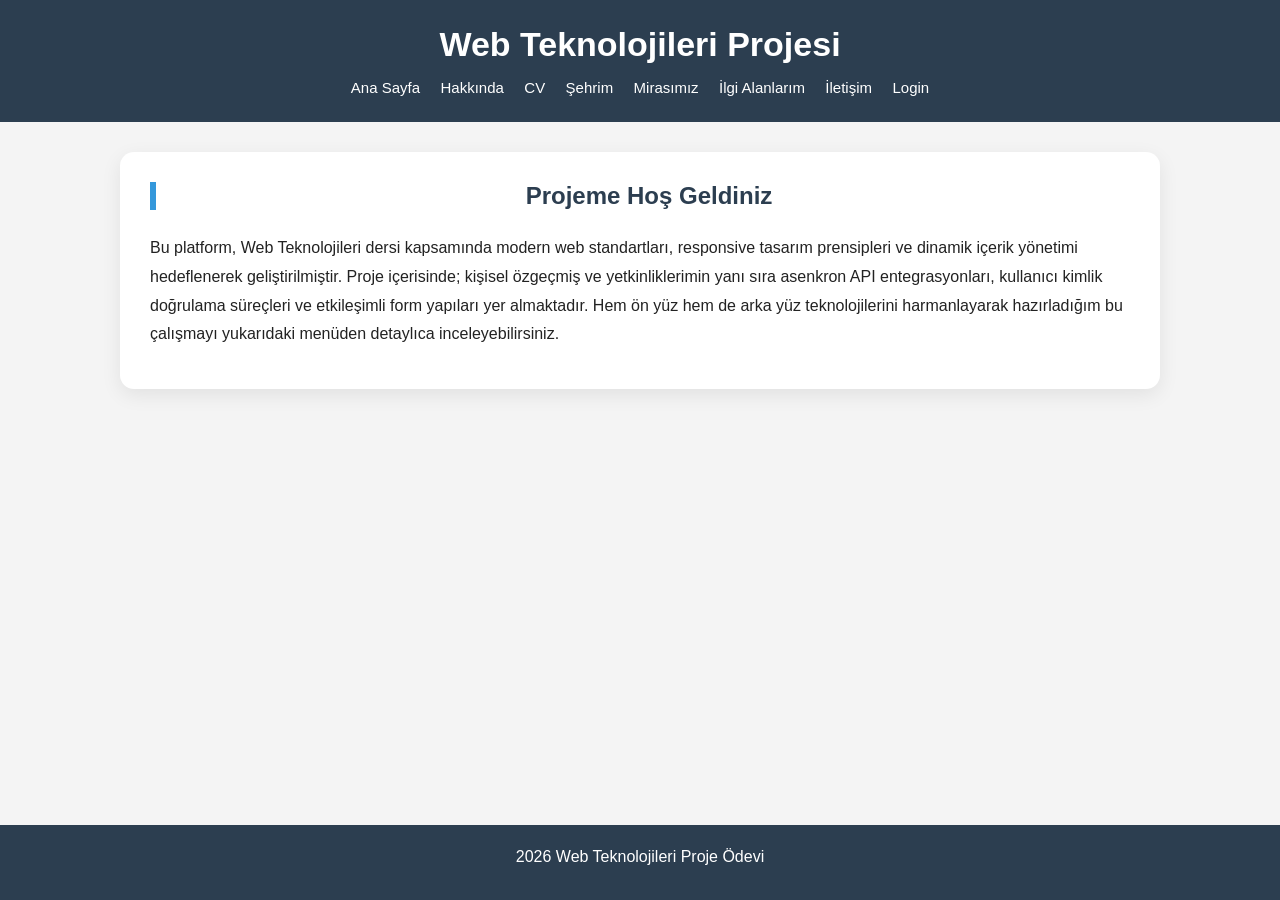
<file: index.html>
<!DOCTYPE html>
<html lang="tr">
<head>
    <meta charset="UTF-8">
    <!-- Mobil cihazlarda sayfanın düzgün görünmesi için viewport ayarı -->
    <meta name="viewport" content="width=device-width, initial-scale=1.0">
    <title>Ana Sayfa - Web Teknolojileri Projesi</title>
    <!-- Tüm sayfalar için ortak stil dosyam -->
    <link rel="stylesheet" href="style.css">
</head>
<body>
 
    <!-- ===== SAYFA BAŞLIĞI VE NAVİGASYON ===== -->
    <header>
        <h1>Web Teknolojileri Projesi</h1>
 
        <!-- Sitenin tüm sayfalarına ulaşmak için kullandığım nav menüsü -->
        <nav>
            <a href="index.html">Ana Sayfa</a>
            <a href="hakkinda.html">Hakkında</a>
            <a href="cv.html">CV</a>
            <a href="sehrim.html">Şehrim</a>
            <a href="mirasimiz.html">Mirasımız</a>
            <a href="ilgi-alanlarim.html">İlgi Alanlarım</a>
            <a href="iletisim.html">İletişim</a>
            <a href="login.html">Login</a>
        </nav>
    </header>
 
    <!-- ===== ANA İÇERİK ALANI ===== -->
    <main>
        <section>
            <h2 style="text-align: center;">Projeme Hoş Geldiniz</h2>
            <p>
                Bu platform, Web Teknolojileri dersi kapsamında modern web standartları,
                responsive tasarım prensipleri ve dinamik içerik yönetimi hedeflenerek
                geliştirilmiştir. Proje içerisinde; kişisel özgeçmiş ve yetkinliklerimin
                yanı sıra asenkron API entegrasyonları, kullanıcı kimlik doğrulama süreçleri
                ve etkileşimli form yapıları yer almaktadır. Hem ön yüz hem de arka yüz
                teknolojilerini harmanlayarak hazırladığım bu çalışmayı yukarıdaki menüden
                detaylıca inceleyebilirsiniz.
            </p>
        </section>
    </main>
 
    <!-- ===== SAYFA ALTI ===== -->
    <footer>
        <p>2026 Web Teknolojileri Proje Ödevi</p>
    </footer>
 
</body>
</html>
</file>
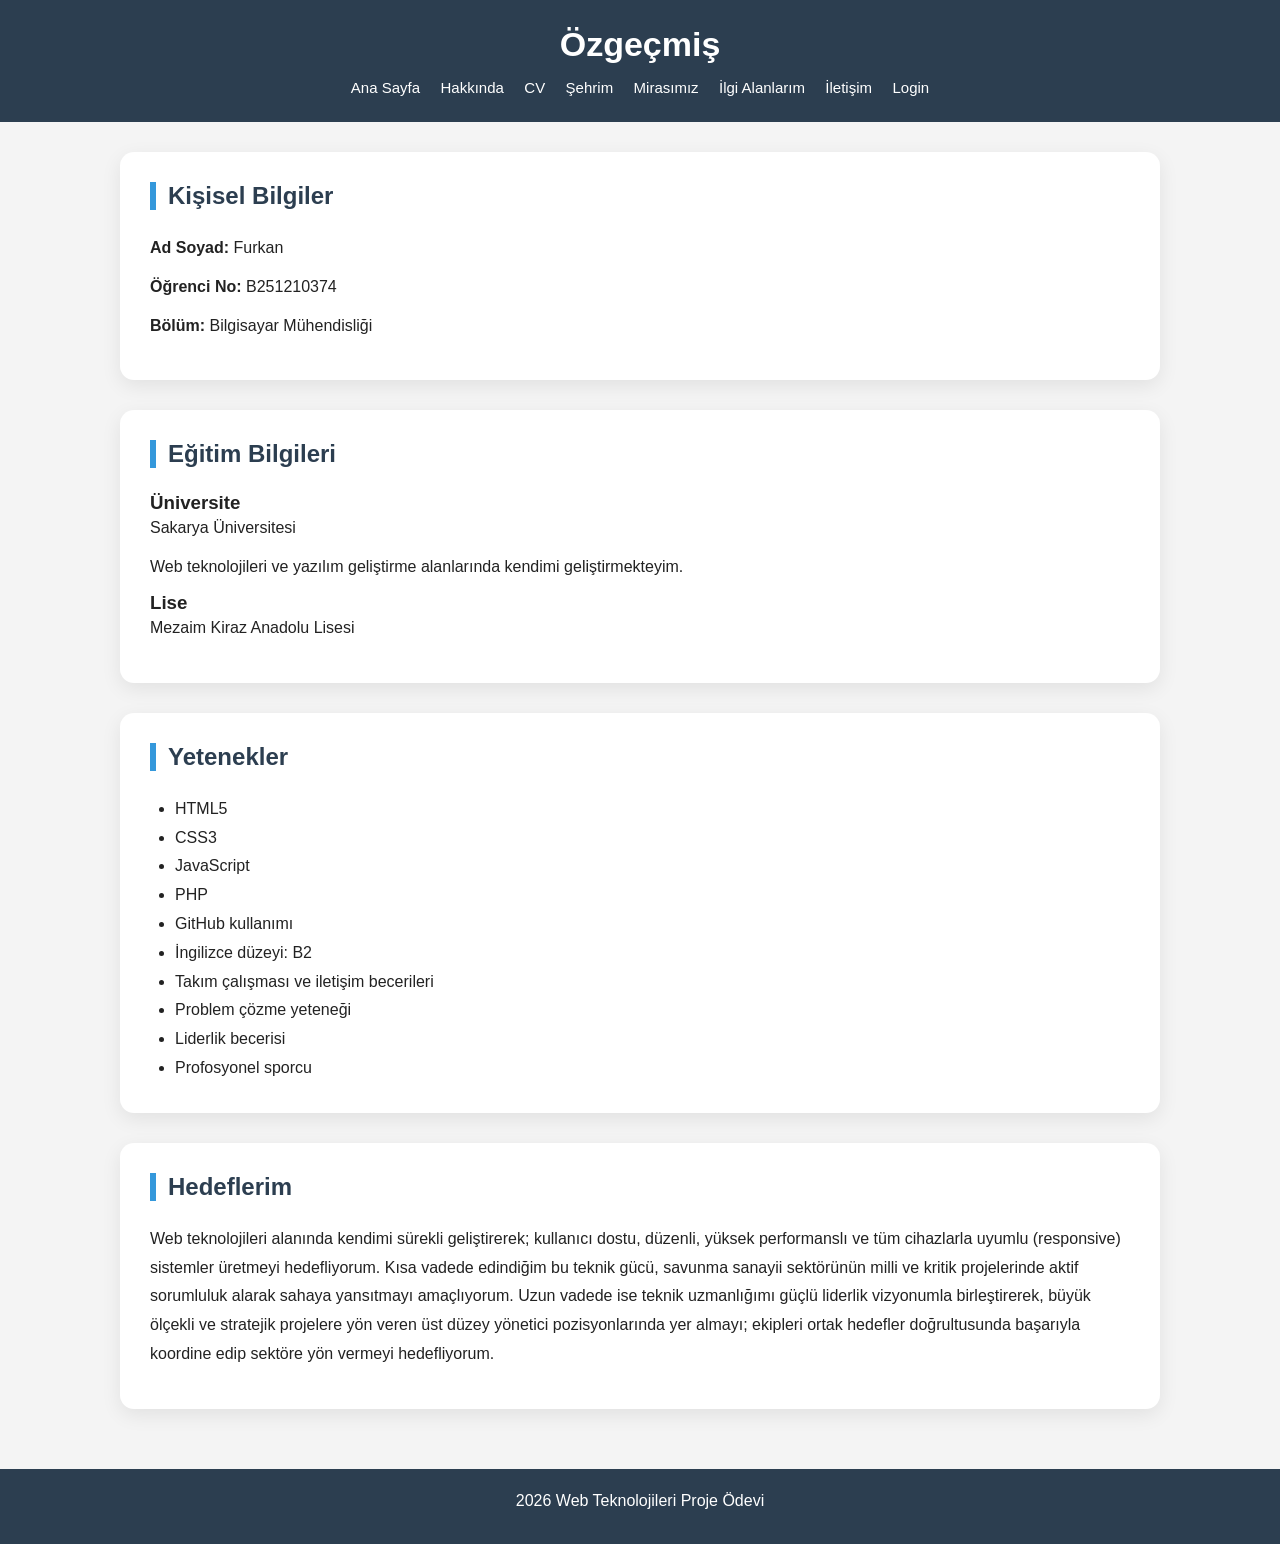
<file: cv.html>
<!DOCTYPE html>
<html lang="tr">
<head>
    <meta charset="UTF-8">
    <meta name="viewport" content="width=device-width, initial-scale=1.0">
    <title>Özgeçmiş</title>
    <link rel="stylesheet" href="style.css">
</head>
<body>

    <header>
        <h1>Özgeçmiş</h1>

        <nav>
            <a href="index.html">Ana Sayfa</a>
            <a href="hakkinda.html">Hakkında</a>
            <a href="cv.html">CV</a>
            <a href="sehrim.html">Şehrim</a>
            <a href="mirasimiz.html">Mirasımız</a>
            <a href="ilgi-alanlarim.html">İlgi Alanlarım</a>
            <a href="iletisim.html">İletişim</a>
            <a href="login.html">Login</a>
        </nav>
    </header>

    <main>
        <section>
            <h2>Kişisel Bilgiler</h2>
            <article>
                <p><strong>Ad Soyad:</strong> Furkan</p>
                <p><strong>Öğrenci No:</strong> B251210374</p>
                <p><strong>Bölüm:</strong> Bilgisayar Mühendisliği</p>
            </article>
        </section>

        <section>
            <h2>Eğitim Bilgileri</h2>

            <article>
                <h3>Üniversite</h3>
                <p>Sakarya Üniversitesi</p>
                <p>Web teknolojileri ve yazılım geliştirme alanlarında kendimi geliştirmekteyim.</p>
            </article>

            <article>
                <h3>Lise</h3>
                <p>Mezaim Kiraz Anadolu Lisesi</p>
            </article>
        </section>

        <section>
            <h2>Yetenekler</h2>
            <article>
                <ul >
                    <li>HTML5</li>
                    <li>CSS3</li>
                    <li>JavaScript</li>
                    <li>PHP</li>            
                    <li>GitHub kullanımı</li>
                    <li>İngilizce düzeyi: B2</li>
                    <li>Takım çalışması ve iletişim becerileri</li>
                    <li>Problem çözme yeteneği</li>
                    <li>Liderlik becerisi</li>
                    <li>Profosyonel sporcu</li>
                </ul>
            </article>
        </section>

        <section>
            <h2>Hedeflerim</h2>
            <article>
                <p>
                    Web teknolojileri alanında kendimi sürekli geliştirerek; kullanıcı dostu, düzenli, yüksek performanslı ve tüm cihazlarla uyumlu (responsive) sistemler üretmeyi hedefliyorum.

                    Kısa vadede edindiğim bu teknik gücü, savunma sanayii sektörünün milli ve kritik projelerinde aktif sorumluluk alarak sahaya yansıtmayı amaçlıyorum. Uzun vadede ise teknik uzmanlığımı güçlü liderlik vizyonumla birleştirerek, büyük ölçekli ve stratejik projelere yön veren üst düzey yönetici pozisyonlarında yer almayı; ekipleri ortak hedefler doğrultusunda başarıyla koordine edip sektöre yön vermeyi hedefliyorum.
                </p>
            </article>
        </section>
    </main>

    <footer>
        <p>2026 Web Teknolojileri Proje Ödevi</p>
    </footer>

</body>
</html>
</file>
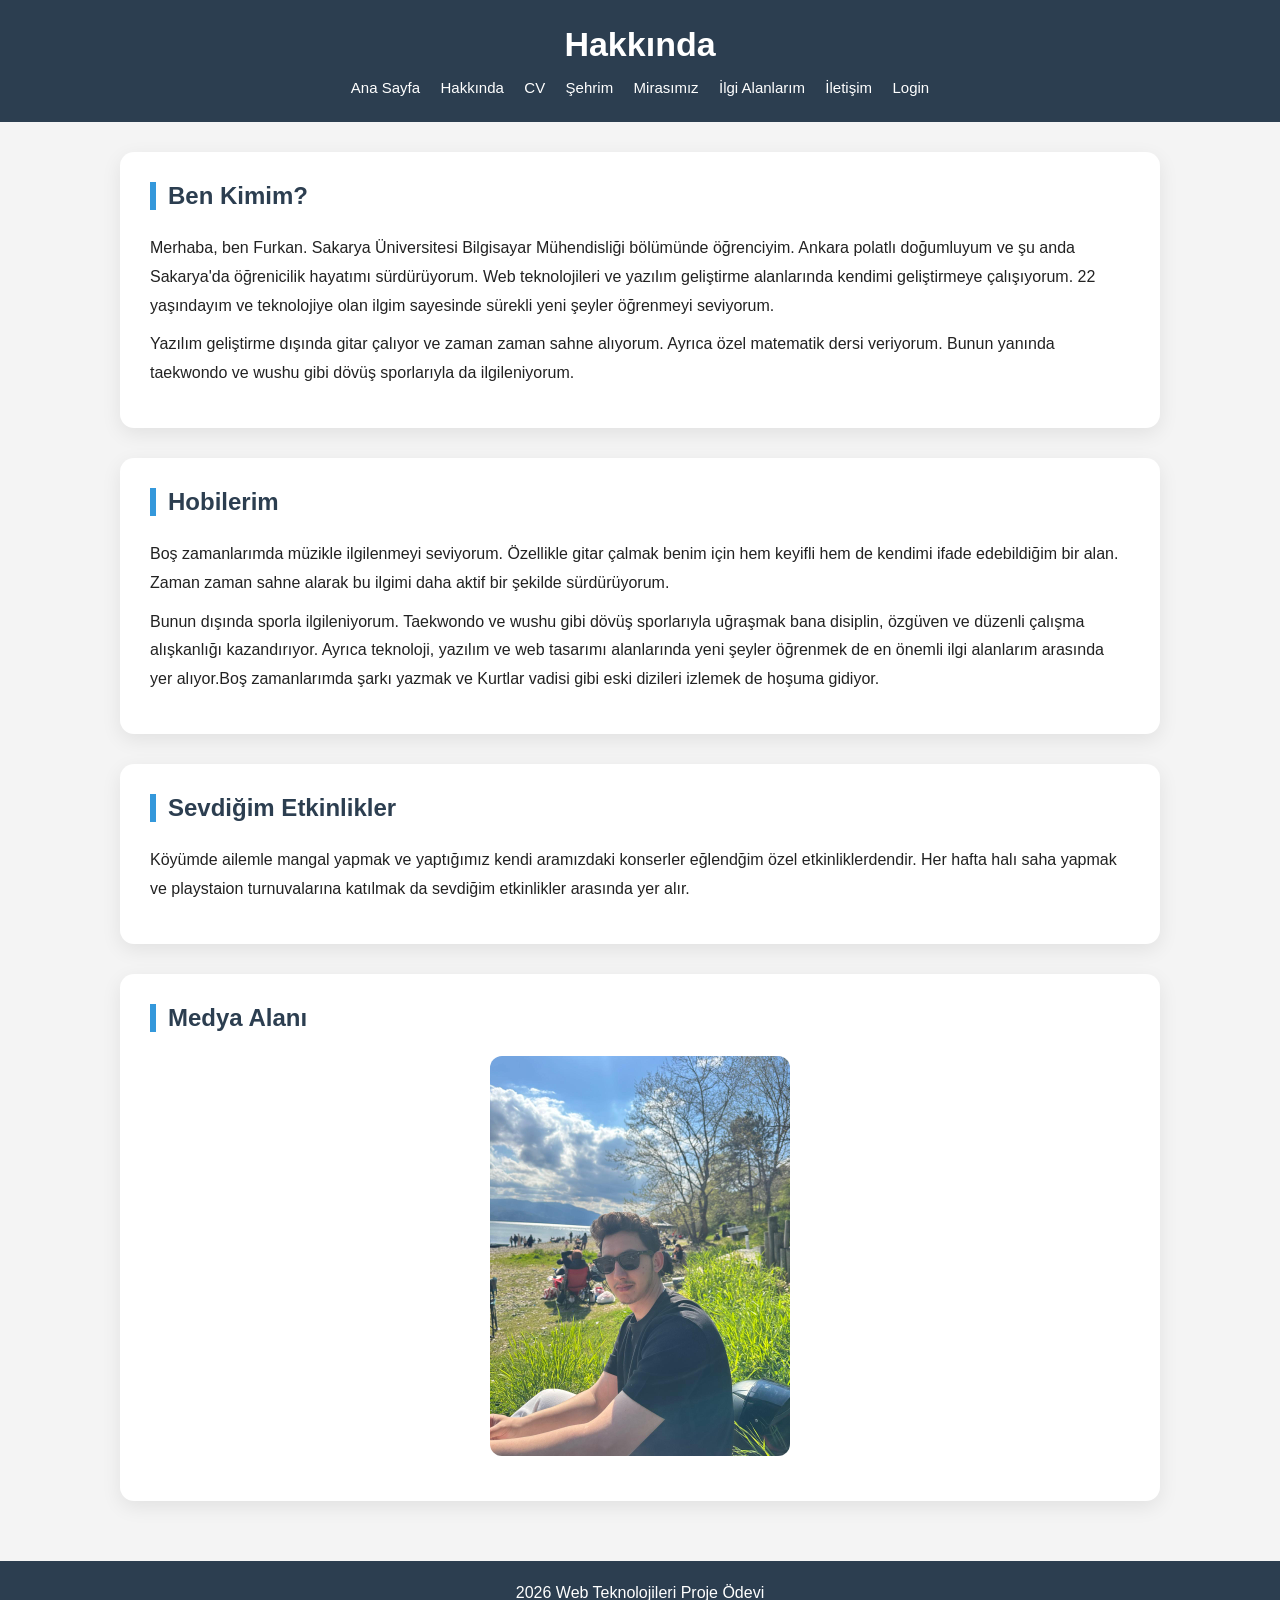
<file: hakkinda.html>
<!DOCTYPE html>
<html lang="tr">

<head>
    <meta charset="UTF-8">
    <!-- Sayfa mobil cihazlarda da düzgün görünsün diye viewport tanımladım -->
    <meta name="viewport" content="width=device-width, initial-scale=1.0">
    <title>Hakkında - Furkan</title>
    <!-- Projenin tamamında tek bir CSS dosyası kullandım, tutarlı görünüm için -->
    <link rel="stylesheet" href="style.css">
</head>

<body>

    <!-- ===== SAYFA BAŞLIĞI VE NAVİGASYON ===== -->
    <header>
        <h1>Hakkında</h1>

        <!-- Sitemin tüm bölümlerine buradan ulaşılabiliyor -->
        <nav>
            <a href="index.html">Ana Sayfa</a>
            <a href="hakkinda.html">Hakkında</a>
            <a href="cv.html">CV</a>
            <a href="sehrim.html">Şehrim</a>
            <a href="mirasimiz.html">Mirasımız</a>
            <a href="ilgi-alanlarim.html">İlgi Alanlarım</a>
            <a href="iletisim.html">İletişim</a>
            <a href="login.html">Login</a>
        </nav>
    </header>

    <!-- ===== ANA İÇERİK: KENDİMİ TANITAN BÖLÜMLER ===== -->
    <main>

        <!-- Kısa öz tanıtım -->
        <section>
            <h2>Ben Kimim?</h2>
            <p>
                Merhaba, ben Furkan. Sakarya Üniversitesi Bilgisayar Mühendisliği bölümünde öğrenciyim.
                Ankara polatlı doğumluyum ve şu anda Sakarya'da öğrenicilik hayatımı sürdürüyorum.
                Web teknolojileri ve yazılım geliştirme alanlarında kendimi geliştirmeye çalışıyorum.
                22 yaşındayım ve teknolojiye olan ilgim sayesinde sürekli yeni şeyler öğrenmeyi seviyorum.
            </p>

            <p>
                Yazılım geliştirme dışında gitar çalıyor ve zaman zaman sahne alıyorum.
                Ayrıca özel matematik dersi veriyorum. Bunun yanında taekwondo ve wushu gibi
                dövüş sporlarıyla da ilgileniyorum.
            </p>
        </section>

        <!-- Hobilerimi anlattığım bölüm -->
        <section>
            <h2>Hobilerim</h2>
            <p>
                Boş zamanlarımda müzikle ilgilenmeyi seviyorum. Özellikle gitar çalmak benim için
                hem keyifli hem de kendimi ifade edebildiğim bir alan. Zaman zaman sahne alarak
                bu ilgimi daha aktif bir şekilde sürdürüyorum.
            </p>

            <p>
                Bunun dışında sporla ilgileniyorum. Taekwondo ve wushu gibi dövüş sporlarıyla
                uğraşmak bana disiplin, özgüven ve düzenli çalışma alışkanlığı kazandırıyor.
                Ayrıca teknoloji, yazılım ve web tasarımı alanlarında yeni şeyler öğrenmek de
                en önemli ilgi alanlarım arasında yer alıyor.Boş zamanlarımda şarkı yazmak ve
                Kurtlar vadisi gibi eski dizileri izlemek de hoşuma gidiyor.
            </p>
        </section>

        <!-- Sevdiğim etkinlikleri anlattığım bölüm -->
        <section>
            <h2>Sevdiğim Etkinlikler</h2>
            <p>
               Köyümde ailemle mangal yapmak ve yaptığımız kendi aramızdaki konserler eğlendğim özel etkinliklerdendir.
               Her hafta halı saha yapmak ve playstaion turnuvalarına katılmak da sevdiğim etkinlikler arasında yer alır.
            </p>
        </section>

        <!-- Proje gereksinimi: resim veya video gibi medya öğesi içermeli -->
        <section>
            <h2>Medya Alanı</h2>

            <!-- Kendi fotoğrafım; images klasörüne koyduğum resmi gösteriyorum -->
            <img src="images/furkan.jpg" alt="Furkan - Profil Fotoğrafı"
                style="max-width:300px; border-radius:12px; display:block; margin:15px auto;">

        </section>

    </main>

    <!-- ===== SAYFA ALTI ===== -->
    <footer>
        <p>2026 Web Teknolojileri Proje Ödevi</p>
    </footer>

</body>

</html>
</file>
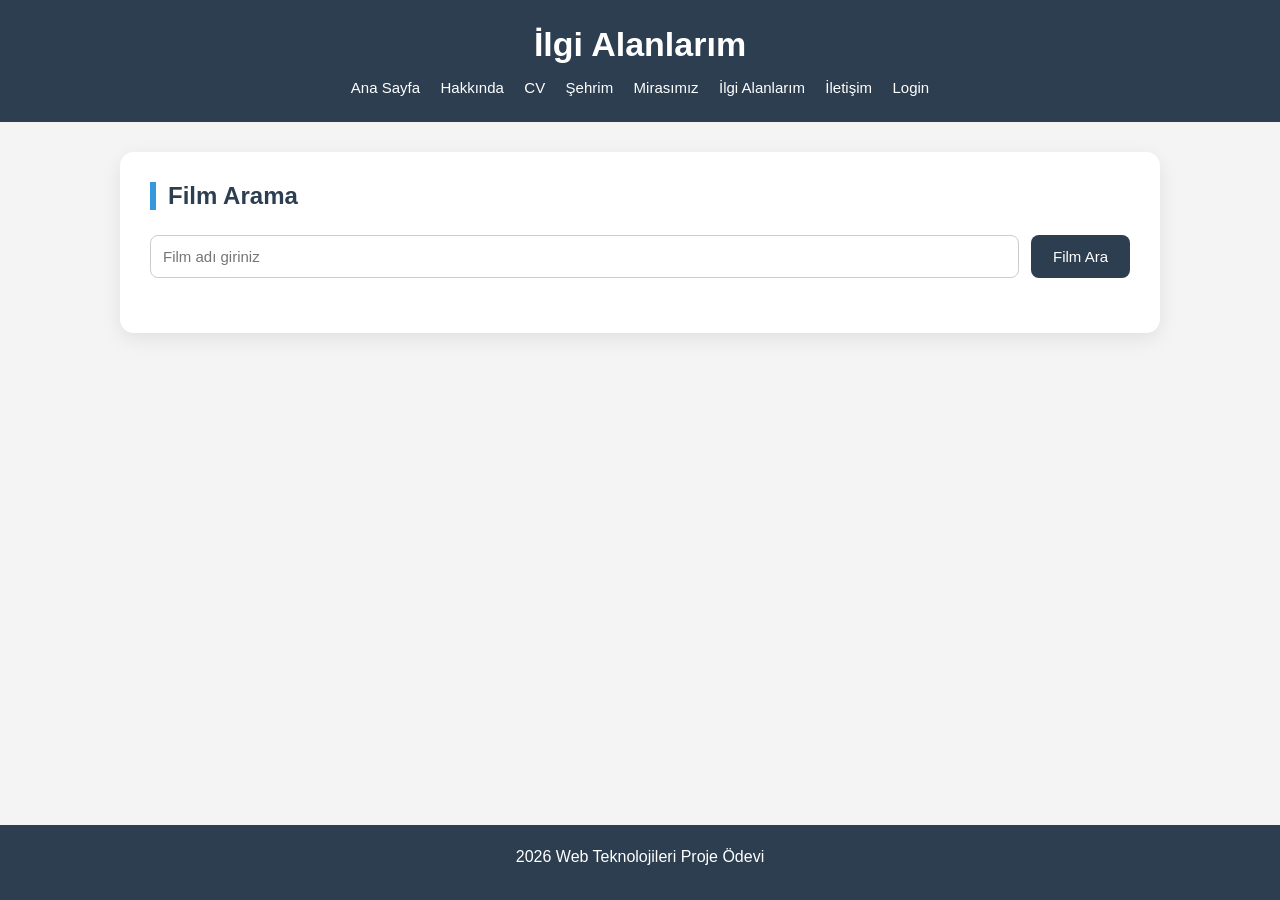
<file: ilgi-alanlarim.html>
<!DOCTYPE html>
<html lang="tr">

<head>
    <meta charset="UTF-8">
    <!-- Responsive görünüm için viewport ayarı -->
    <meta name="viewport" content="width=device-width, initial-scale=1.0">
    <title>İlgi Alanlarım - Film Arama</title>
    <!-- Projenin ortak stil dosyası -->
    <link rel="stylesheet" href="style.css">
</head>

<body>

    <!-- ===== SAYFA BAŞLIĞI VE NAVİGASYON ===== -->
    <header>
        <h1>İlgi Alanlarım</h1>

        <!-- Tüm sayfalara ulaşmak için navigasyon menüsü -->
        <nav>
            <a href="index.html">Ana Sayfa</a>
            <a href="hakkinda.html">Hakkında</a>
            <a href="cv.html">CV</a>
            <a href="sehrim.html">Şehrim</a>
            <a href="mirasimiz.html">Mirasımız</a>
            <a href="ilgi-alanlarim.html">İlgi Alanlarım</a>
            <a href="iletisim.html">İletişim</a>
            <a href="login.html">Login</a>
        </nav>
    </header>

    <!-- ===== ANA İÇERİK ===== -->
    <main>
        <section>
            <h2>Film Arama</h2>

            <!-- Film arama alanı -->
            <div class="movie-search-box">
                <input type="text" id="filmAdi" placeholder="Film adı giriniz">
                <button type="button" onclick="filmAra()">Film Ara</button>
            </div>

            <!-- Hata / bilgi mesajı -->
            <p id="film-mesaj"></p>

            <!-- API'den gelen film bilgileri burada gösteriyorum -->
            <div id="movie-info"></div>
        </section>
    </main>

    <!-- ===== SAYFA ALTI ===== -->
    <footer>
        <p>2026 Web Teknolojileri Proje Ödevi</p>
    </footer>

    <script>
        function filmAra() {
            const apiKey = "99992f15726fd4411466c526efe591a6";
            const filmAdi = document.getElementById("filmAdi").value.trim();
            const movieInfo = document.getElementById("movie-info");
            const filmMesaj = document.getElementById("film-mesaj");

            movieInfo.innerHTML = "";
            filmMesaj.textContent = "";
            filmMesaj.style.color = "#555";

            if (filmAdi === "") {
                filmMesaj.textContent = "Lütfen aramak istediğiniz film adını yazınız.";
                filmMesaj.style.color = "red";
                return;
            }

            filmMesaj.textContent = "Film bilgileri yükleniyor...";

            const url = `https://api.themoviedb.org/3/search/movie?api_key=${apiKey}&query=${encodeURIComponent(filmAdi)}&language=tr-TR`;

            fetch(url)
                .then(function (response) {
                    return response.json();
                })
                .then(function (data) {
                    if (!data.results || data.results.length === 0) {
                        filmMesaj.textContent = "Aradığınız film bulunamadı.";
                        filmMesaj.style.color = "red";
                        return;
                    }

                    filmMesaj.textContent = "";

                    const film = data.results[0];

                    const posterUrl = film.poster_path
                        ? `https://image.tmdb.org/t/p/w500${film.poster_path}`
                        : "";

                    const aciklama = film.overview
                        ? film.overview
                        : "Bu film için Türkçe açıklama bulunmamaktadır.";

                    const yayinTarihi = film.release_date
                        ? film.release_date
                        : "Yayın tarihi bulunamadı.";

                    const puan = film.vote_average
                        ? film.vote_average
                        : "Puan bilgisi bulunamadı.";

                    movieInfo.innerHTML = `
                        <div class="movie-card">
                            <div class="movie-poster">
                                ${
                                    posterUrl
                                    ? `<img src="${posterUrl}" alt="${film.title} posteri">`
                                    : `<p>Bu film için poster bulunamadı.</p>`
                                }
                            </div>

                            <div class="movie-detail">
                                <h3>${film.title}</h3>
                                <p><strong>Açıklama:</strong> ${aciklama}</p>
                                <p><strong>Yayın Tarihi:</strong> ${yayinTarihi}</p>
                                <p><strong>Film Puanı:</strong> ${puan}</p>
                            </div>
                        </div>
                    `;
                })
                .catch(function () {
                    filmMesaj.textContent = "API bağlantısında bir hata oluştu. Lütfen internet bağlantınızı kontrol ediniz.";
                    filmMesaj.style.color = "red";
                });
        }
    </script>

</body>

</html>
</file>
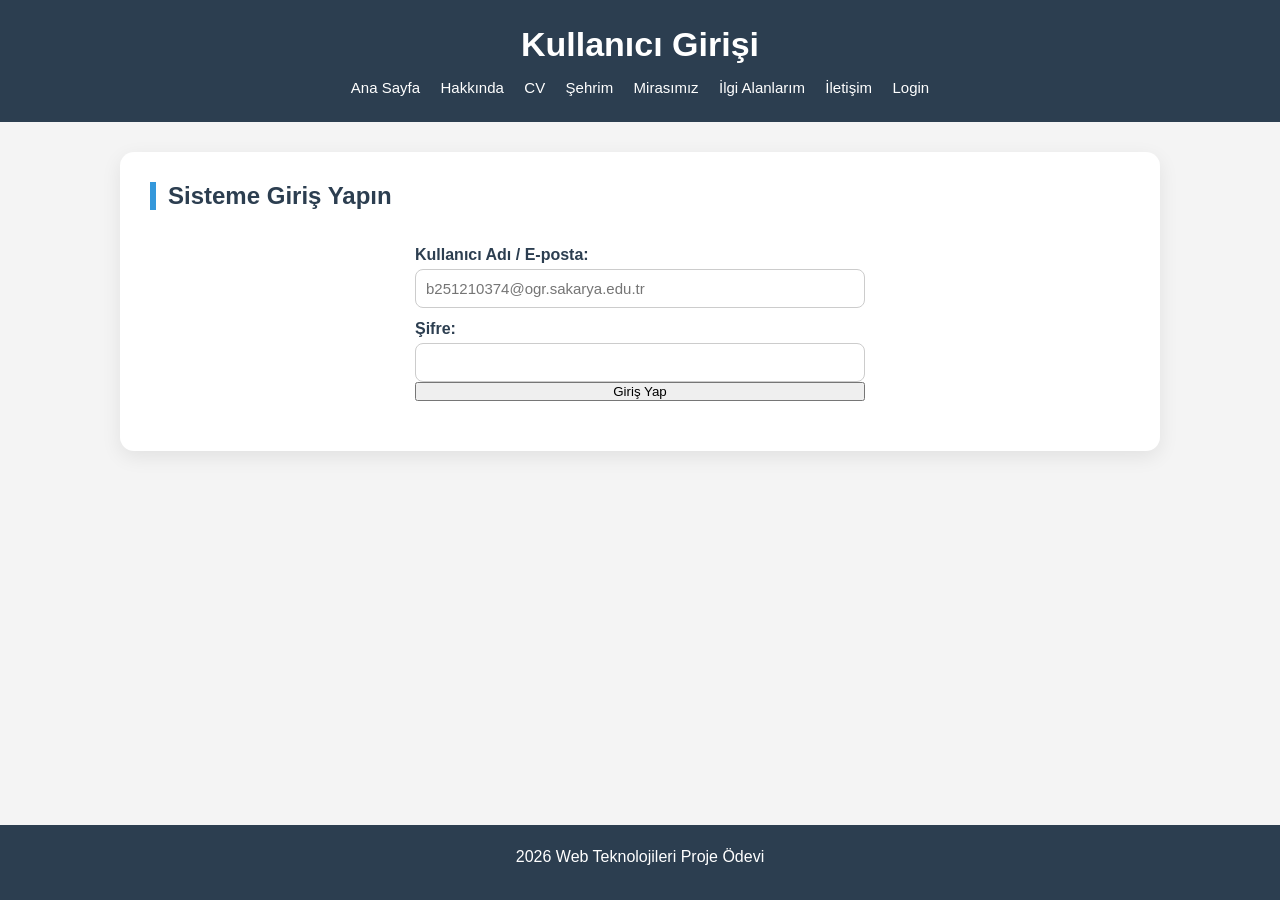
<file: login.html>
<!DOCTYPE html>
<html lang="tr">
<head>
    <meta charset="UTF-8">
    <!-- Mobil uyumluluk için viewport ayarı -->
    <meta name="viewport" content="width=device-width, initial-scale=1.0">
    <title>Login - Kullanıcı Girişi</title>
    <!-- Tüm sayfada ortak kullandığım stil dosyası -->
    <link rel="stylesheet" href="style.css">
</head>
<body>

    <!-- ===== SAYFA BAŞLIĞI VE NAVİGASYON ===== -->
    <header>
        <h1>Kullanıcı Girişi</h1>

        <nav>
            <a href="index.html">Ana Sayfa</a>
            <a href="hakkinda.html">Hakkında</a>
            <a href="cv.html">CV</a>
            <a href="sehrim.html">Şehrim</a>
            <a href="mirasimiz.html">Mirasımız</a>
            <a href="ilgi-alanlarim.html">İlgi Alanlarım</a>
            <a href="iletisim.html">İletişim</a>
            <a href="login.html">Login</a>
        </nav>
    </header>

    <!-- ===== ANA İÇERİK ===== -->
    <main>
        <section>
            <h2>Sisteme Giriş Yapın</h2>

            <!--
                Ödev gereksinimi:
                - Kullanıcı adı: b251210374@ogr.sakarya.edu.tr
                - Şifre: b251210374
                - Form PHP'ye POST edilmeli
                - Boş alan ve mail formatı JS ile kontrol edilmeli
                - onsubmit ile sayfa gönderilmeden önce loginKontrol() fonksiyonu çalışıyor
            -->
            <form action="login.php" method="POST" onsubmit="return loginKontrol()">

                <!-- Kullanıcı adı (email formatında olmalı) -->
                <label for="email">Kullanıcı Adı / E-posta:</label>
                <input type="text" id="email" name="email" placeholder="b251210374@ogr.sakarya.edu.tr">

                <!-- Şifre alanı -->
                <label for="password">Şifre:</label>
                <input type="password" id="password" name="password" autocomplete="off">

                <!-- JS hata mesajı buraya yazılıyor -->
                <p id="login-hata" style="color:red; display:none; margin-bottom:10px;"></p>

                <button type="submit">Giriş Yap</button>

            </form>
        </section>
    </main>

    <!-- ===== SAYFA ALTI ===== -->
    <footer>
        <p>2026 Web Teknolojileri Proje Ödevi</p>
    </footer>

    <script>

        /*
         * loginKontrol fonksiyonu:
         * Form gönderilmeden önce JS ile kontrol yapıyorum.
         * return false → formu durdurur, return true → PHP'ye gönderir.
         */
        function loginKontrol() {

            // Kullanıcının girdiği değerleri alıyorum
            let email    = document.getElementById("email").value.trim();
            let password = document.getElementById("password").value.trim();
            let hataEl   = document.getElementById("login-hata");

            // ---- Boş alan kontrolü ----
            if (email === "" || password === "") {
                hataEl.textContent = "Kullanıcı adı ve şifre alanları boş bırakılamaz.";
                hataEl.style.display = "block";
                return false; // formu gönderme, durdur
            }

            // ---- E-posta format kontrolü ----
            // Sakarya Üniversitesi mail formatı olmalı: xxx@ogr.sakarya.edu.tr
            if (!email.endsWith("@ogr.sakarya.edu.tr") && !email.endsWith("@sakarya.edu.tr")) {
                hataEl.textContent = "E-posta, Sakarya Üniversitesi formatında olmalıdır (@sakarya.edu.tr veya @ogr.sakarya.edu.tr).";
                hataEl.style.display = "block";
                return false;
            }

            // ---- Genel e-posta format kontrolü (@ ve . içermeli) ----
            if (!/^[^\s@]+@[^\s@]+\.[^\s@]+$/.test(email)) {
                hataEl.textContent = "Geçerli bir e-posta adresi giriniz.";
                hataEl.style.display = "block";
                return false;
            }

            // Tüm kontroller geçildi: formu PHP'ye gönder
            hataEl.style.display = "none";
            return true;
        }

    </script>

</body>
</html>
</file>
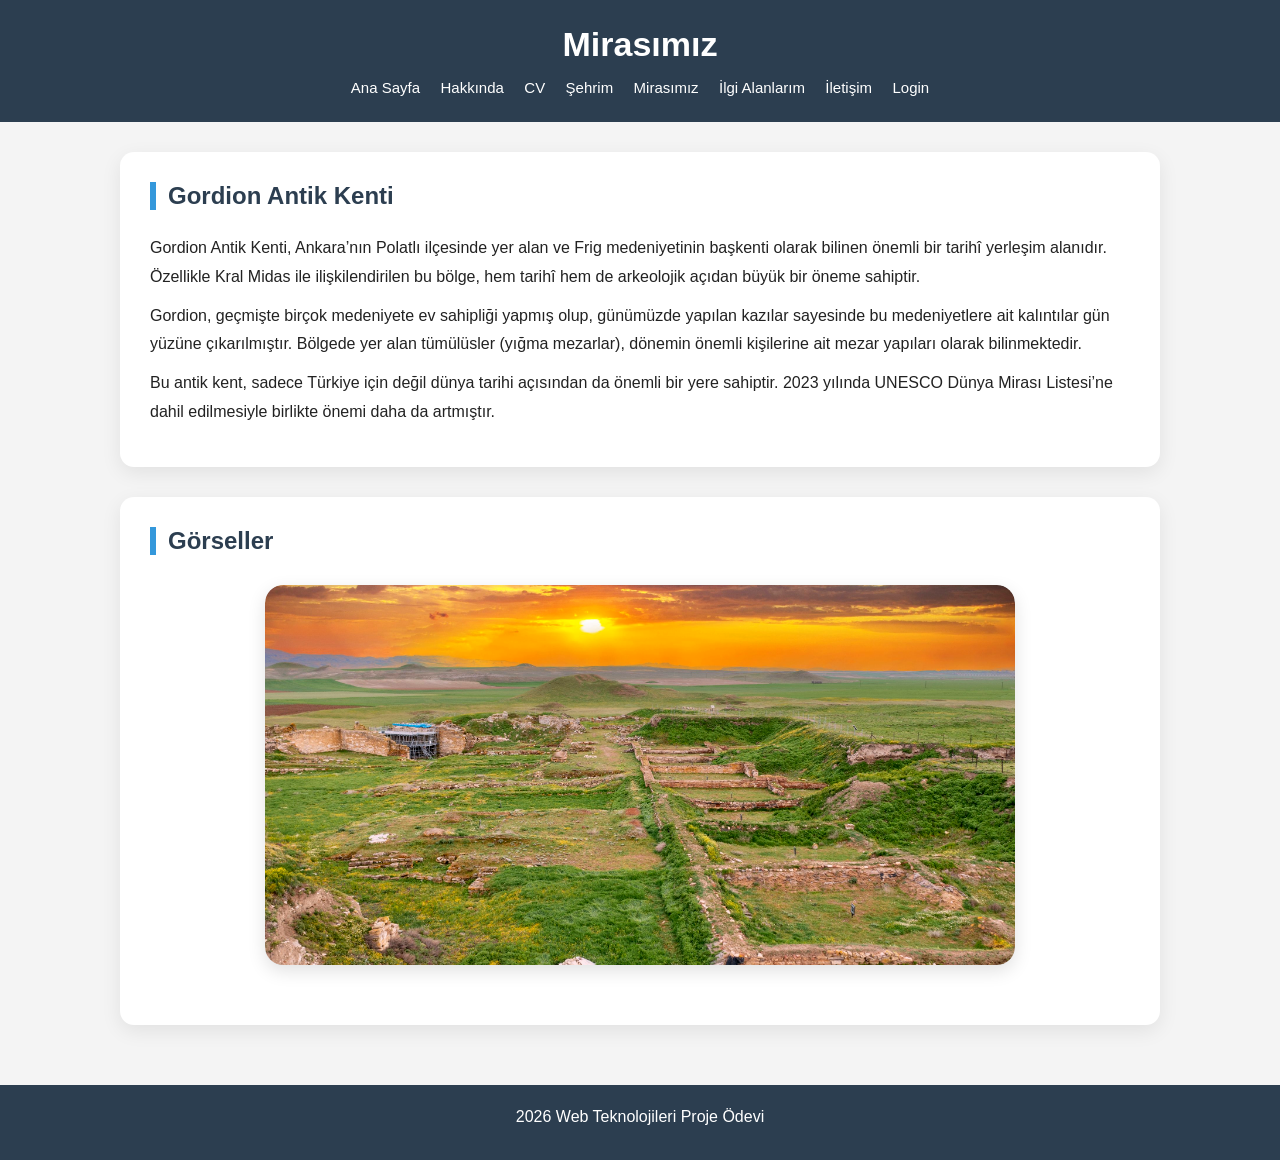
<file: mirasimiz.html>
<!DOCTYPE html>
<html lang="tr">
<head>
    <meta charset="UTF-8">
    <meta name="viewport" content="width=device-width, initial-scale=1.0">
    <title>Mirasımız</title>
    <link rel="stylesheet" href="style.css">
</head>
<body>

<header>
    <h1>Mirasımız</h1>

    <nav>
        <a href="index.html">Ana Sayfa</a>
        <a href="hakkinda.html">Hakkında</a>
        <a href="cv.html">CV</a>
        <a href="sehrim.html">Şehrim</a>
        <a href="mirasimiz.html">Mirasımız</a>
        <a href="ilgi-alanlarim.html">İlgi Alanlarım</a>
        <a href="iletisim.html">İletişim</a>
        <a href="login.html">Login</a>
    </nav>
</header>

<main>

<section>
    <h2>Gordion Antik Kenti</h2>

    <p>
        Gordion Antik Kenti, Ankara’nın Polatlı ilçesinde yer alan ve Frig medeniyetinin 
        başkenti olarak bilinen önemli bir tarihî yerleşim alanıdır. Özellikle Kral Midas 
        ile ilişkilendirilen bu bölge, hem tarihî hem de arkeolojik açıdan büyük bir öneme sahiptir.
    </p>

    <p>
        Gordion, geçmişte birçok medeniyete ev sahipliği yapmış olup, günümüzde yapılan 
        kazılar sayesinde bu medeniyetlere ait kalıntılar gün yüzüne çıkarılmıştır. 
        Bölgede yer alan tümülüsler (yığma mezarlar), dönemin önemli kişilerine ait 
        mezar yapıları olarak bilinmektedir.
    </p>

    <p>
        Bu antik kent, sadece Türkiye için değil dünya tarihi açısından da önemli bir yere sahiptir. 
        2023 yılında UNESCO Dünya Mirası Listesi’ne dahil edilmesiyle birlikte önemi daha da artmıştır.
    </p>
</section>

<section>
    <h2>Görseller</h2>

    <div class="slider">
        <img id="mirasSlider" src="images/gordion1.jpg">
    </div>
</section>

</main>

<footer>
    <p>2026 Web Teknolojileri Proje Ödevi</p>
</footer>

<script>
    let images = [
        "images/gordion1.jpg",
        "images/gordion2.jpg",
        "images/gordion3.jpg",
        "images/gordion4.jpg"
    ];

    let index = 0;

    setInterval(() => {
        index++;
        if (index >= images.length) {
            index = 0;
        }
        document.getElementById("mirasSlider").src = images[index];
    }, 2000);
</script>

</body>
</html>
</file>
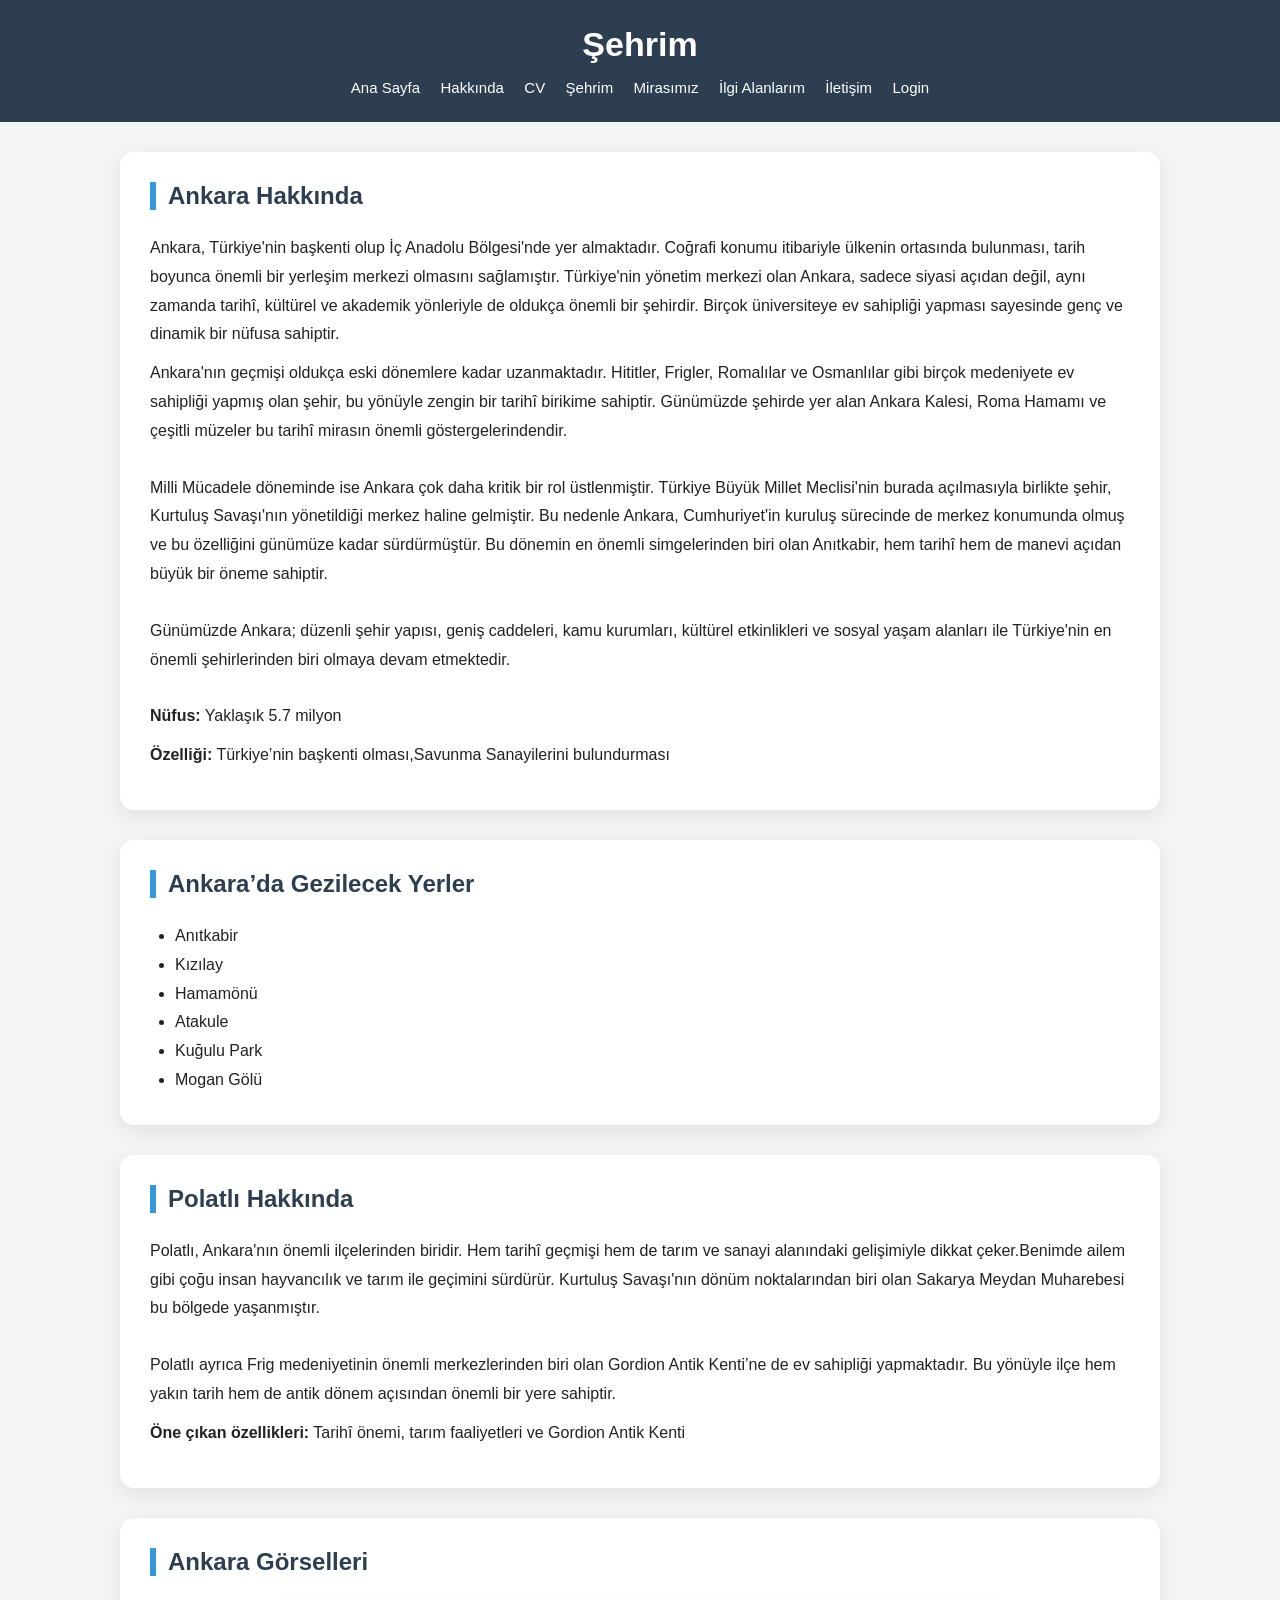
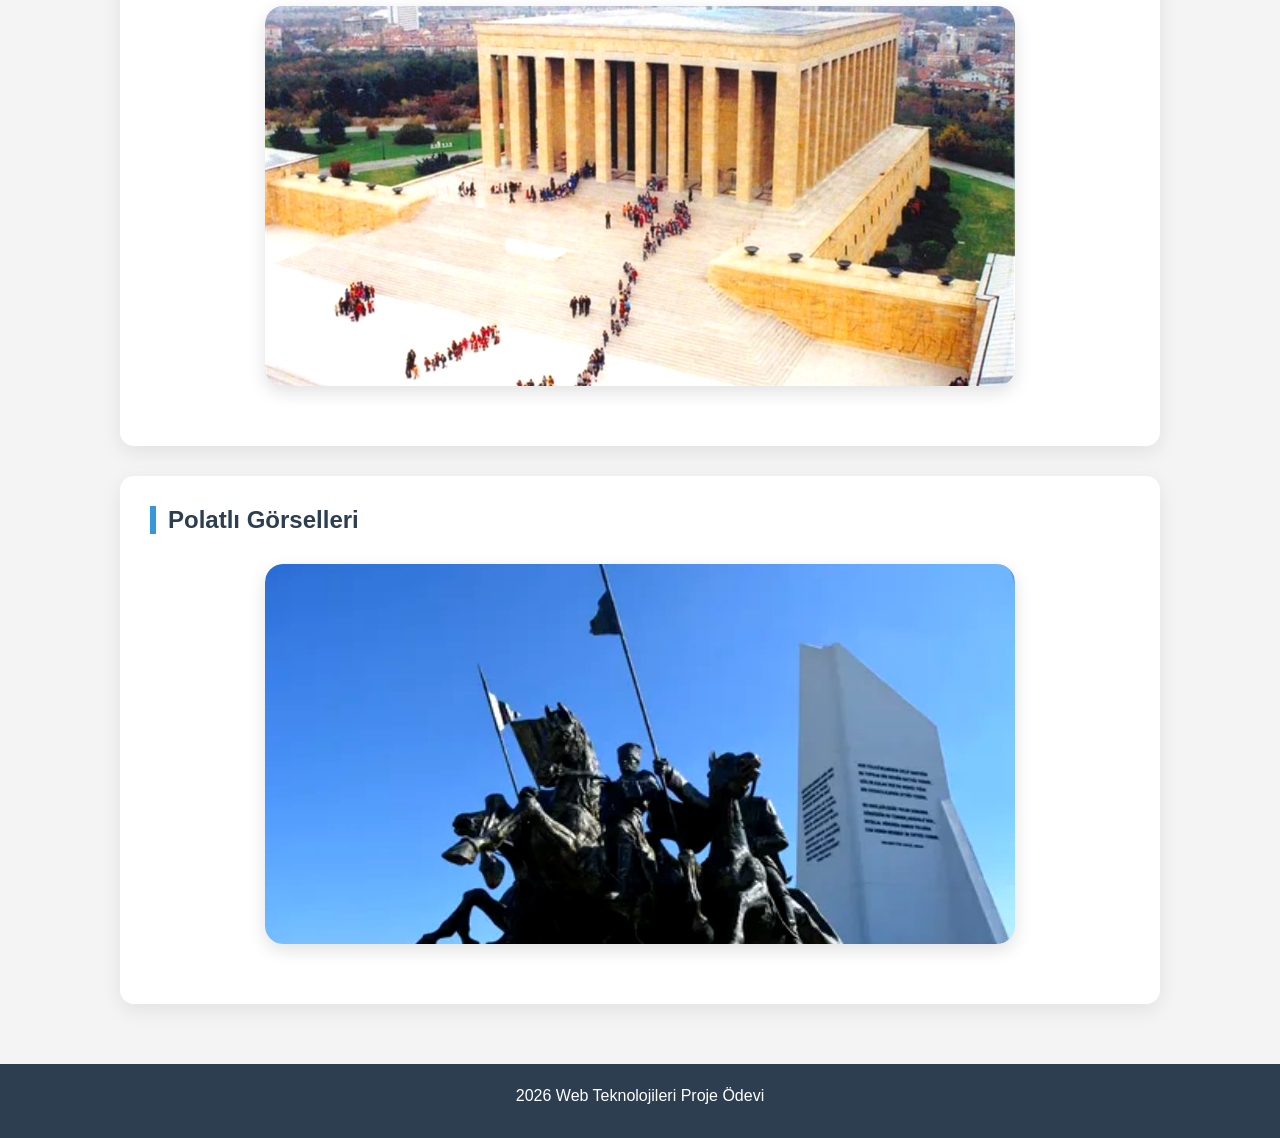
<file: sehrim.html>
<!DOCTYPE html>
<html lang="tr">

<head>
    <meta charset="UTF-8">
    <meta name="viewport" content="width=device-width, initial-scale=1.0">
    <title>Şehrim</title>
    <link rel="stylesheet" href="style.css">
</head>

<body>

    <header>
        <h1>Şehrim</h1>

        <nav>
            <a href="index.html">Ana Sayfa</a>
            <a href="hakkinda.html">Hakkında</a>
            <a href="cv.html">CV</a>
            <a href="sehrim.html">Şehrim</a>
            <a href="mirasimiz.html">Mirasımız</a>
            <a href="ilgi-alanlarim.html">İlgi Alanlarım</a>
            <a href="iletisim.html">İletişim</a>
            <a href="login.html">Login</a>
        </nav>
    </header>

    <main>

        <section>
            <h2>Ankara Hakkında</h2>

            <p>
                Ankara, Türkiye'nin başkenti olup İç Anadolu Bölgesi'nde yer almaktadır.
                Coğrafi konumu itibariyle ülkenin ortasında bulunması, tarih boyunca önemli
                bir yerleşim merkezi olmasını sağlamıştır. Türkiye'nin yönetim merkezi olan Ankara,
                sadece siyasi açıdan değil, aynı zamanda tarihî, kültürel ve akademik yönleriyle de
                oldukça önemli bir şehirdir. Birçok üniversiteye ev sahipliği yapması sayesinde
                genç ve dinamik bir nüfusa sahiptir.
            </p>

            <p>
                Ankara'nın geçmişi oldukça eski dönemlere kadar uzanmaktadır. Hititler, Frigler,
                Romalılar ve Osmanlılar gibi birçok medeniyete ev sahipliği yapmış olan şehir,
                bu yönüyle zengin bir tarihî birikime sahiptir. Günümüzde şehirde yer alan
                Ankara Kalesi, Roma Hamamı ve çeşitli müzeler bu tarihî mirasın önemli
                göstergelerindendir.
            </p><br>

            <p>
                Milli Mücadele döneminde ise Ankara çok daha kritik bir rol üstlenmiştir.
                Türkiye Büyük Millet Meclisi'nin burada açılmasıyla birlikte şehir,
                Kurtuluş Savaşı'nın yönetildiği merkez haline gelmiştir. Bu nedenle Ankara,
                Cumhuriyet'in kuruluş sürecinde de merkez konumunda olmuş ve bu özelliğini
                günümüze kadar sürdürmüştür. Bu dönemin en önemli simgelerinden biri olan
                Anıtkabir, hem tarihî hem de manevi açıdan büyük bir öneme sahiptir.
            </p><br>

            <p>
                Günümüzde Ankara; düzenli şehir yapısı, geniş caddeleri, kamu kurumları,
                kültürel etkinlikleri ve sosyal yaşam alanları ile Türkiye'nin en önemli
                şehirlerinden biri olmaya devam etmektedir.
            </p><br>

            <p><strong>Nüfus:</strong> Yaklaşık 5.7 milyon</p>
            <p><strong>Özelliği:</strong> Türkiye’nin başkenti olması,Savunma Sanayilerini bulundurması</p>

        </section>

        <section>
            <h2>Ankara’da Gezilecek Yerler</h2>
            <ul>
                <li>Anıtkabir</li>
                <li>Kızılay</li>
                <li>Hamamönü</li>
                <li>Atakule</li>
                <li>Kuğulu Park</li>
                <li>Mogan Gölü</li>
            </ul>
        </section>

        <section>
            <h2>Polatlı Hakkında</h2>

            <p>
                Polatlı, Ankara'nın önemli ilçelerinden biridir. Hem tarihî geçmişi hem de
                tarım ve sanayi alanındaki gelişimiyle dikkat çeker.Benimde ailem gibi çoğu
                insan hayvancılık ve tarım ile geçimini sürdürür. Kurtuluş Savaşı'nın dönüm
                noktalarından biri olan Sakarya Meydan Muharebesi bu bölgede yaşanmıştır.
            </p><br>

            <p>
                Polatlı ayrıca Frig medeniyetinin önemli merkezlerinden biri olan Gordion
                Antik Kenti’ne de ev sahipliği yapmaktadır. Bu yönüyle ilçe hem yakın tarih
                hem de antik dönem açısından önemli bir yere sahiptir.
            </p>

            <p><strong>Öne çıkan özellikleri:</strong> Tarihî önemi, tarım faaliyetleri ve Gordion Antik Kenti</p>
        </section>

        <section>
            <h2>Ankara Görselleri</h2>

            <div class="slider">
                <img id="ankaraSlider" src="images/ankara1.jpg" alt="Ankara görseli">
            </div>
        </section>

        <section>
            <h2>Polatlı Görselleri</h2>

            <div class="slider">
                <img id="polatliSlider" src="images/polatli1.jpg" alt="Polatlı görseli">
            </div>
        </section>

    </main>

    <footer>
        <p>2026 Web Teknolojileri Proje Ödevi</p>
    </footer>

    <script>
        let ankaraImages = [
            "images/ankara1.jpg",
            "images/ankara2.jpg",
            "images/ankara3.jpg",
            "images/ankara4.jpg",
            "images/ankara5.jpg",
            "images/ankara6.jpg"
        ];

        let ankaraIndex = 0;

        setInterval(() => {
            ankaraIndex++;

            if (ankaraIndex >= ankaraImages.length) {
                ankaraIndex = 0;
            }

            document.getElementById("ankaraSlider").src = ankaraImages[ankaraIndex];
        }, 2000);


        let polatliImages = [
            "images/polatli1.jpg",
            "images/polatli2.jpg",
            "images/polatli3.jpg",
            "images/polatli4.jpg"
        ];

        let polatliIndex = 0;

        setInterval(() => {
            polatliIndex++;

            if (polatliIndex >= polatliImages.length) {
                polatliIndex = 0;
            }

            document.getElementById("polatliSlider").src = polatliImages[polatliIndex];
        }, 2000);
    </script>

</body>

</html>
</file>
<file: style.css>
/* ===============================
   GENEL SIFIRLAMA
   =============================== */
* {
    margin: 0;
    padding: 0;
    box-sizing: border-box;
}

/* ===============================
   SAYFA YAPISI
   =============================== */
html,
body {
    min-height: 100%;
}

body {
    min-height: 100vh;
    font-family: Arial, sans-serif;
    background-color: #f4f4f4;
    color: #222;
    display: flex;
    flex-direction: column;
}

/* ===============================
   HEADER
   =============================== */
header {
    background-color: #2c3e50;
    color: white;
    padding: 25px 20px;
    text-align: center;
}

header h1 {
    font-size: 34px;
    margin-bottom: 10px;
}

/* ===============================
   NAVBAR
   =============================== */
nav {
    margin-top: 15px;
}

nav a {
    color: white;
    text-decoration: none;
    margin: 8px;
    font-size: 15px;
    transition: 0.3s;
}

nav a:hover {
    color: #3498db;
}

/* ===============================
   ANA İÇERİK
   =============================== */
main {
    width: 100%;
    max-width: 1100px;
    padding: 30px;
    margin: 0 auto;
    flex: 1;
}

section {
    background-color: white;
    padding: 30px;
    margin-bottom: 30px;
    border-radius: 14px;
    box-shadow: 0 6px 20px rgba(0, 0, 0, 0.08);
}

h2 {
    margin-bottom: 24px;
    color: #2c3e50;
    border-left: 6px solid #3498db;
    padding-left: 12px;
    font-weight: 600;
}

p {
    line-height: 1.8;
    margin-bottom: 10px;
}

ul {
    margin-left: 25px;
    line-height: 1.8;
}

/* ===============================
   SLIDER
   =============================== */
.slider {
    width: 100%;
    max-width: 750px;
    height: 400px;
    margin: 30px auto;
    overflow: hidden;
    border-radius: 16px;
    background-color: #eaeaea;
}

.slider img {
    width: 100%;
    height: 100%;
    object-fit: cover;
    object-position: center;
    display: block;
    border-radius: 16px;
    box-shadow: 0 8px 25px rgba(0, 0, 0, 0.2);
    filter: contrast(110%) saturate(115%);
}

/* ===============================
   FORM GENEL TASARIM
   =============================== */
form {
    display: flex;
    flex-direction: column;
    width: 100%;
    max-width: 450px;
    margin: 20px auto;
}

form label {
    margin-top: 12px;
    margin-bottom: 5px;
    font-weight: bold;
    color: #2c3e50;
}

form input,
form textarea,
form select {
    width: 100%;
    padding: 10px;
    border: 1px solid #ccc;
    border-radius: 8px;
    font-size: 15px;
}

textarea {
    resize: vertical;
}

/* ===============================
   RADIO VE CHECKBOX
   =============================== */
.radio-group,
.checkbox-group {
    margin: 10px 0 15px 0;
}

.radio-group {
    display: flex;
    gap: 18px;
    align-items: center;
}

.radio-group input,
.checkbox-group input {
    width: auto;
}

.radio-group label,
.checkbox-group label {
    font-weight: normal;
    display: inline;
    margin: 0;
}

.checkbox-group {
    display: flex;
    align-items: center;
    gap: 8px;
}

/* ===============================
   HATA VE BAŞARI MESAJLARI
   =============================== */
#hata-mesaji {
    color: #c0392b;
    background-color: #fdecea;
    padding: 10px;
    border-radius: 8px;
    margin-top: 10px;
    margin-bottom: 10px;
    display: none;
}

#basari-mesaji {
    color: #1e8449;
    background-color: #eafaf1;
    padding: 10px;
    border-radius: 8px;
    margin-top: 10px;
    margin-bottom: 10px;
    display: none;
}

/* ===============================
   İLETİŞİM FORMU BUTONLARI
   =============================== */
.form-buttons {
    display: flex;
    gap: 15px;
    margin-top: 20px;
}

.form-buttons button {
    flex: 1;
    padding: 13px;
    border: none;
    border-radius: 8px;
    color: white;
    font-size: 15px;
    cursor: pointer;
    transition: 0.3s;
}

.btn-control {
    background-color: #2c3e50;
}

.btn-control:hover {
    background-color: #1f2d3a;
}

.btn-submit {
    background-color: #27ae60;
}

.btn-submit:hover {
    background-color: #1e8449;
}

/* ===============================
   FİLM ARAMA ALANI
   =============================== */
.movie-search-box {
    display: flex;
    gap: 12px;
    margin: 25px 0;
}

.movie-search-box input {
    flex: 1;
    padding: 12px;
    border: 1px solid #ccc;
    border-radius: 8px;
    font-size: 15px;
}

.movie-search-box button {
    padding: 12px 22px;
    background-color: #2c3e50;
    color: white;
    border: none;
    border-radius: 8px;
    cursor: pointer;
    transition: 0.3s;
    font-size: 15px;
}

.movie-search-box button:hover {
    background-color: #1f2d3a;
}

#film-mesaj {
    margin-bottom: 15px;
    font-weight: bold;
}

/* ===============================
   FİLM SONUÇ KARTI
   =============================== */
.movie-card {
    display: flex;
    gap: 25px;
    margin-top: 25px;
    padding: 20px;
    background-color: #ffffff;
    border-radius: 12px;
    box-shadow: 0 4px 14px rgba(0, 0, 0, 0.1);
}

.movie-poster img {
    width: 220px;
    border-radius: 10px;
    display: block;
}

.movie-detail {
    flex: 1;
}

.movie-detail h3 {
    color: #3498db;
    margin-bottom: 12px;
    font-size: 26px;
}

.movie-detail p {
    line-height: 1.7;
    margin-bottom: 10px;
}

/* ===============================
   FOOTER
   =============================== */
footer {
    text-align: center;
    padding: 18px;
    background-color: #2c3e50;
    color: white;
    margin-top: auto;
}

/* ===============================
   MOBİL UYUMLULUK
   =============================== */
@media (max-width: 768px) {
    main {
        padding: 20px;
    }

    nav a {
        display: inline-block;
        margin: 6px;
    }

    section {
        padding: 22px;
    }

    .slider {
        height: 280px;
    }

    .movie-search-box {
        flex-direction: column;
    }

    .movie-card {
        flex-direction: column;
        text-align: center;
    }

    .movie-poster img {
        width: 100%;
        max-width: 260px;
        margin: auto;
    }

    .form-buttons {
        flex-direction: column;
    }
}
/* ŞEHRİM SAYFASI - ANKARA VE POLATLI GÖRSELLERİ */
.slider {
    width: 100%;
    max-width: 750px;
    height: 380px;
    margin: 30px auto;
    overflow: hidden;
    border-radius: 18px;
    background-color: #eaeaea;
    box-shadow: 0 6px 18px rgba(0, 0, 0, 0.12);
}

.slider img {
    width: 100%;
    height: 100%;
    object-fit: cover;
    object-position: center;
    display: block;
    border-radius: 18px;
}

/* Ankara ve Polatlı görselleri özel ayar */
#ankaraSlider,
#polatliSlider {
    width: 100%;
    height: 100%;
    object-fit: cover;
    object-position: center;
}

/* Mobil uyumluluk */
@media (max-width: 768px) {
    .slider {
        max-width: 100%;
        height: 240px;
        margin: 20px auto;
        border-radius: 14px;
    }

    .slider img {
        border-radius: 14px;
        object-fit: cover;
        object-position: center;
    }
}
#polatliSlider {
    object-position: center center;
}
#ankaraSlider {
    object-position: center center;
}
</file>
